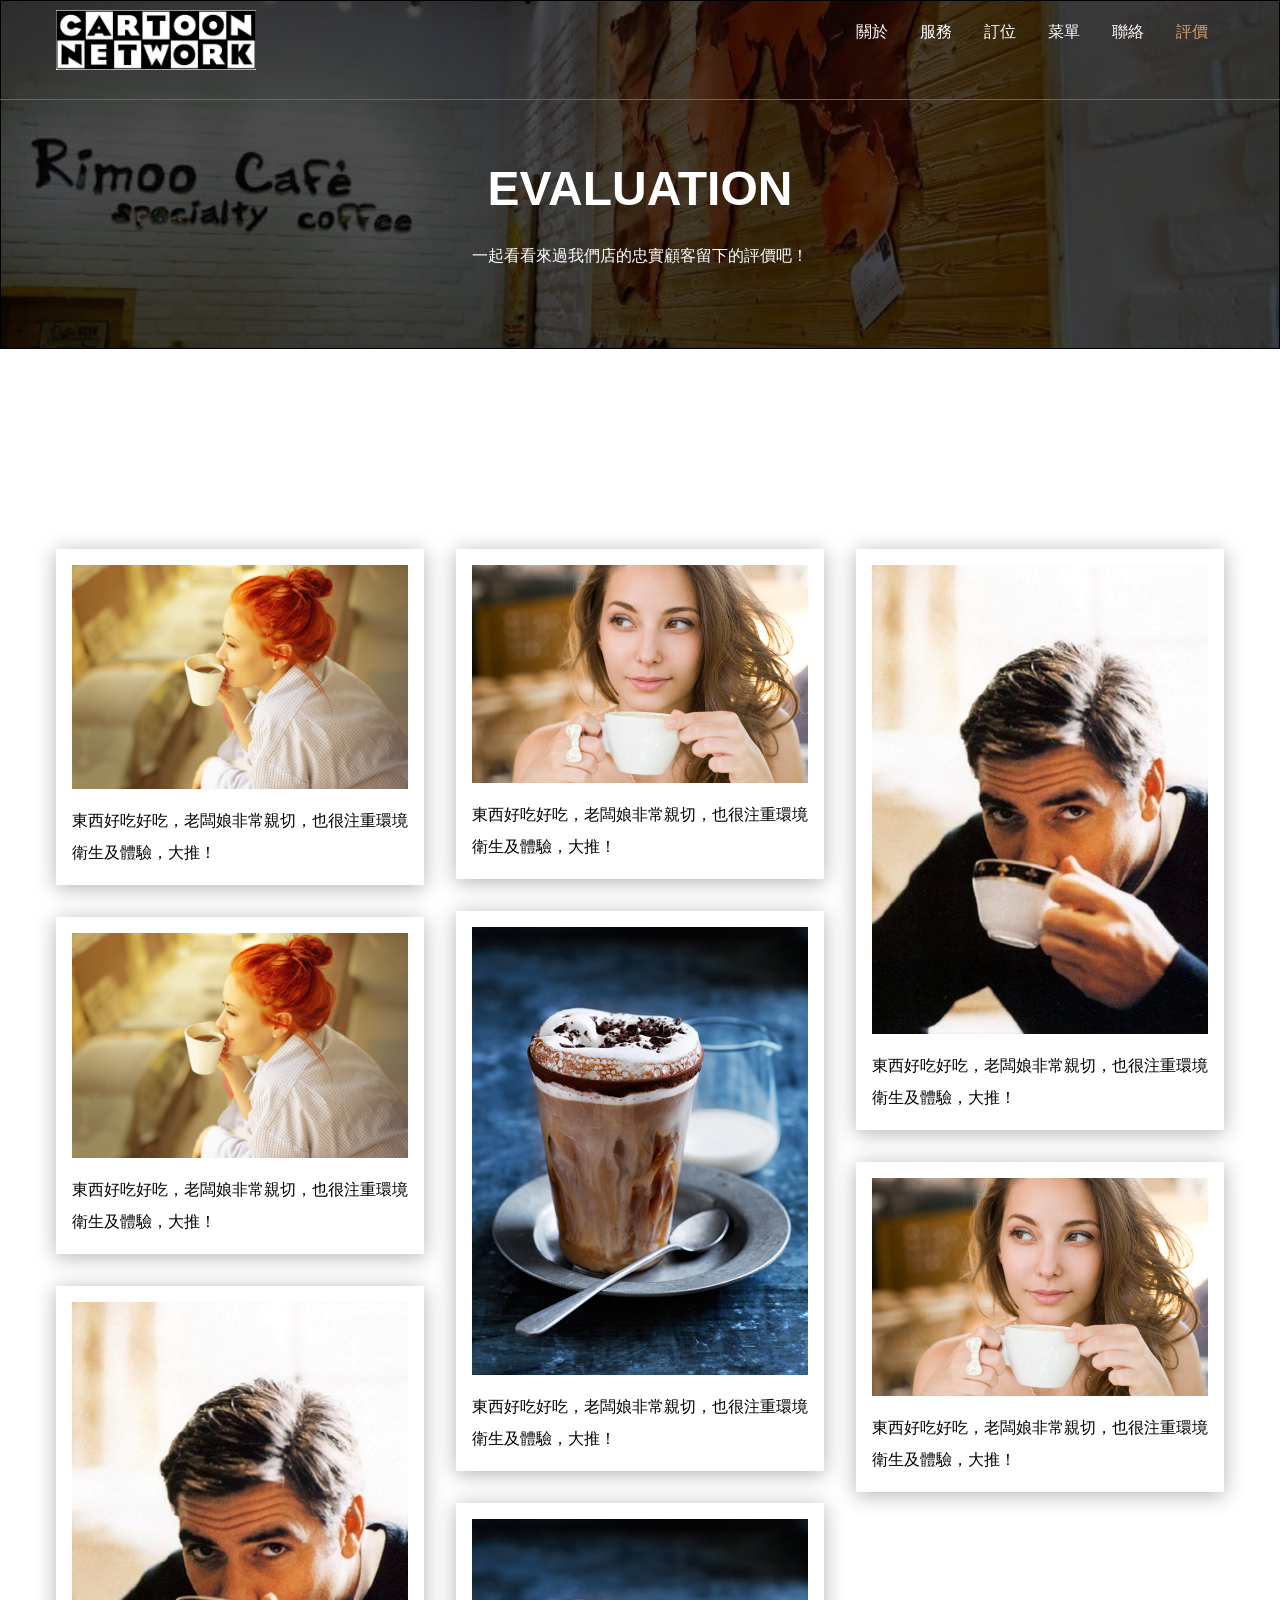
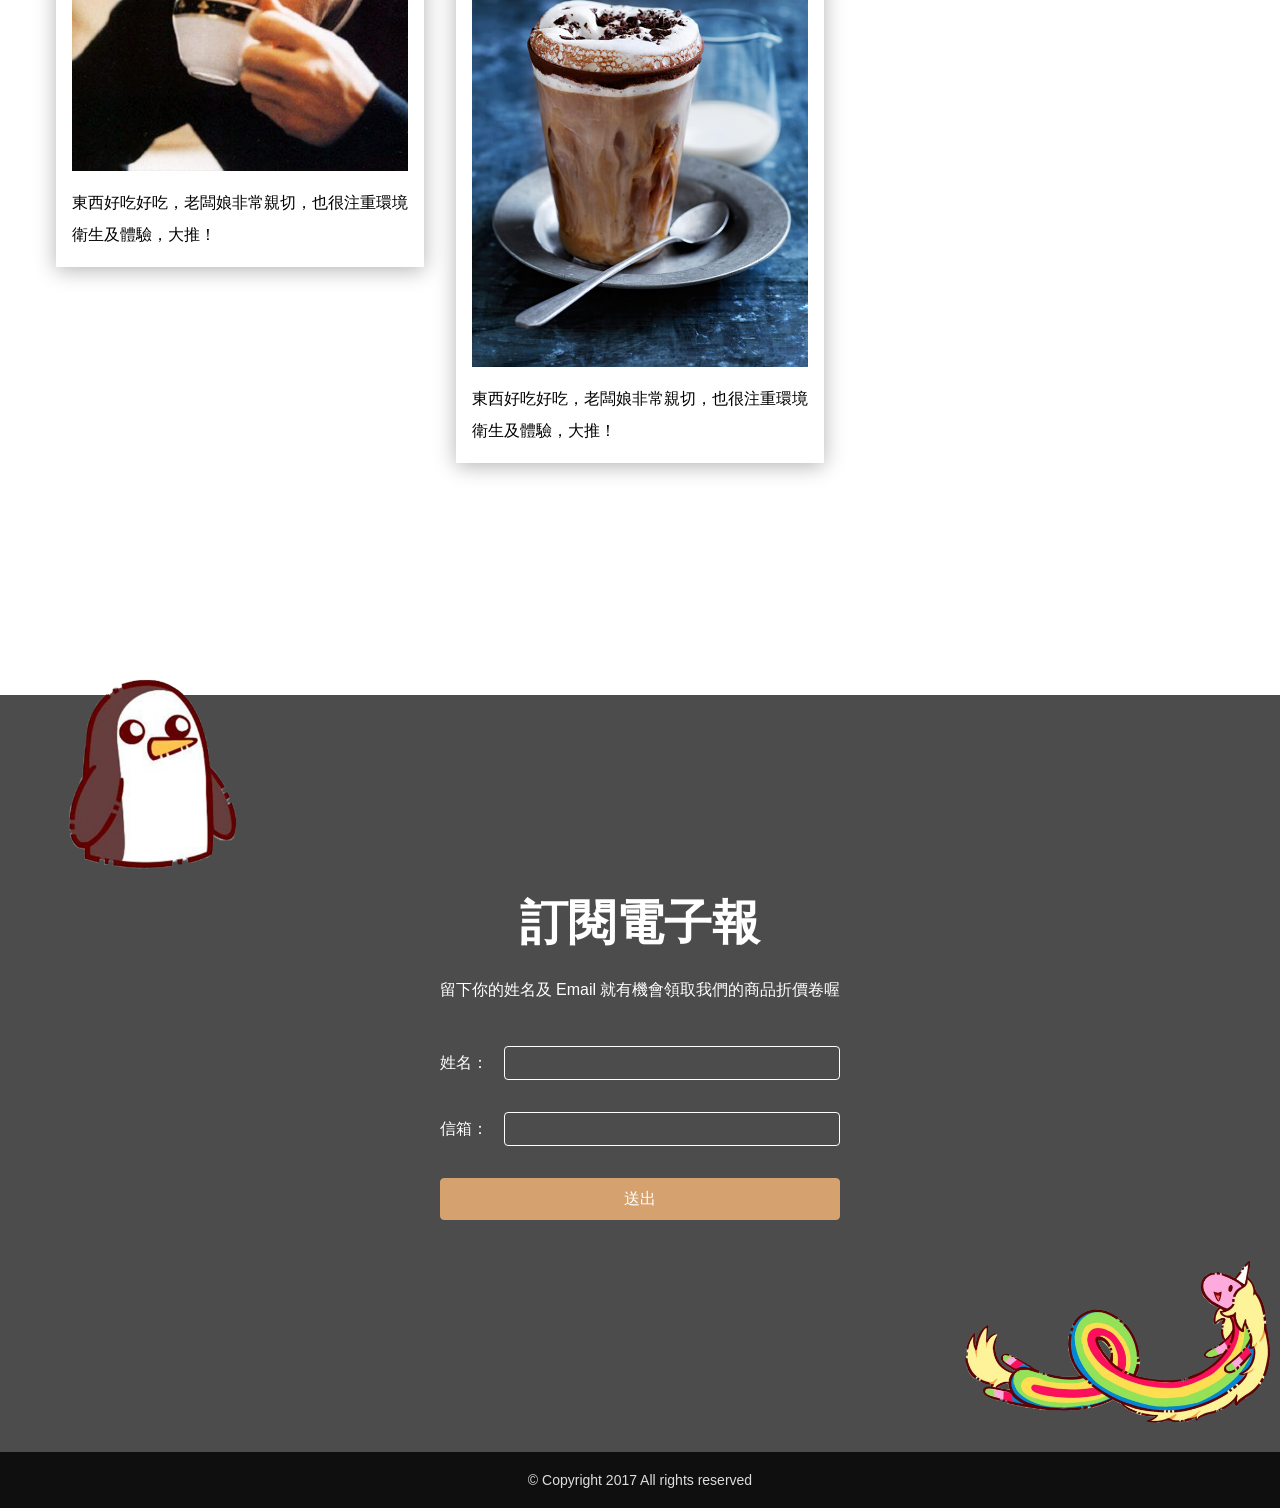
<file: evaluation.html>
<!DOCTYPE html>
<html lang="zh-Hent-TW">
<head>
	<meta charset="UTF-8">
	<meta name="viewport" content="width=device-width, initial-scale=1.0">
	<title>日沐咖啡</title>
	<!-- Normalize -->
	<link rel="stylesheet" href="assets/css/normalize.css">
	<!-- Vendor -->
	<link rel="stylesheet" href="assets/vendor/owlcarousel2/assets/owl.carousel.min.css">
	<link rel="stylesheet" href="assets/vendor/fancybox3/jquery.fancybox.css">
	<!-- <link rel="stylesheet" href="assets/vendor/owlcarousel2/assets/owl.theme.default.min.css"> -->
	<!-- Custom -->
	<link rel="stylesheet" href="assets/css/style.css">
</head>
<body>
	<div class="wrapper">

		<!-- Start header -->
		<header class="header">
			<div class="navbar">
				<div class="container">
					<a href="#!" class="brand">
						<h1>rimoo café</h1>
					</a>
					<ul class="nav js-onePageNav">
						<li class="nav-item">
							<a href="index.html#about" class="nav-link">關於</a>
						</li>
						<li class="nav-item">
							<a href="index.html#service" class="nav-link">服務</a>
						</li>
						<li class="nav-item">
							<a href="index.html#reservation" class="nav-link">訂位</a>
						</li>
						<li class="nav-item">
							<a href="index.html#menu" class="nav-link">菜單</a>
						</li>
						<li class="nav-item">
							<a href="index.html#contact" class="nav-link">聯絡</a>
						</li>
						<li class="nav-item active">
							<a href="evaluation.html" class="nav-link">評價</a>
						</li>
						<!-- <a href="#!" class="close-btn">
							<span></span>
							<span></span>
						</a> -->
					</ul>
					<a href="#!" class="menu-toggle">
						<span></span>
						<span></span>
						<span></span>
					</a>
				</div>
			</div>
		</header>
		<!-- End header -->

		<!-- Start main -->
		<section class="main">
			
			<!-- Start page title -->
			<div class="page-title">
				<div class="mask-dark"></div>
				<div class="section-intro js-fadeInUp">
					<h2 class="title">EVALUATION</h2>
					<p class="para">一起看看來過我們店的忠實顧客留下的評價吧！</p>
				</div>
			</div>
			<!-- End page title -->

			<!-- Start evaluation -->
			<div class="hero">
				<div class="container">
					<div class="masonry-row">
						<div class="masonry-col">
							<div class="eval-card">
								<img class="image" src="assets/images/evaluation/002.jpg" alt="">
								<p class="para">東西好吃好吃，老闆娘非常親切，也很注重環境衛生及體驗，大推！</p>
							</div>
						</div>
						<div class="masonry-col">
							<div class="eval-card">
								<img class="image" src="assets/images/evaluation/001.jpg" alt="">
								<p class="para">東西好吃好吃，老闆娘非常親切，也很注重環境衛生及體驗，大推！</p>
							</div>
						</div>
						<div class="masonry-col">
							<div class="eval-card">
								<img class="image" src="assets/images/evaluation/003.jpg" alt="">
								<p class="para">東西好吃好吃，老闆娘非常親切，也很注重環境衛生及體驗，大推！</p>
							</div>
						</div>
						<div class="masonry-col">
							<div class="eval-card">
								<img class="image" src="assets/images/evaluation/004.jpg" alt="">
								<p class="para">東西好吃好吃，老闆娘非常親切，也很注重環境衛生及體驗，大推！</p>
							</div>
						</div>
						<div class="masonry-col">
							<div class="eval-card">
								<img class="image" src="assets/images/evaluation/002.jpg" alt="">
								<p class="para">東西好吃好吃，老闆娘非常親切，也很注重環境衛生及體驗，大推！</p>
							</div>
						</div>
						<div class="masonry-col">
							<div class="eval-card">
								<img class="image" src="assets/images/evaluation/001.jpg" alt="">
								<p class="para">東西好吃好吃，老闆娘非常親切，也很注重環境衛生及體驗，大推！</p>
							</div>
						</div>
						<div class="masonry-col">
							<div class="eval-card">
								<img class="image" src="assets/images/evaluation/003.jpg" alt="">
								<p class="para">東西好吃好吃，老闆娘非常親切，也很注重環境衛生及體驗，大推！</p>
							</div>
						</div>
						<div class="masonry-col">
							<div class="eval-card">
								<img class="image" src="assets/images/evaluation/004.jpg" alt="">
								<p class="para">東西好吃好吃，老闆娘非常親切，也很注重環境衛生及體驗，大推！</p>
							</div>
						</div>
					</div>
				</div>
			</div>
			<!-- End evaluation -->
			
		</section>
		<!-- End main -->

		<!-- Start footer -->
		<footer class="footer">
			<div class="mask-dark"></div>
			<div class="hero">
				<img src="assets/images/parallax/006.png" alt="" class="rellax parallax-6" data-rellax-speed="-2">
				<img src="assets/images/parallax/007.png" alt="" class="rellax parallax-7" data-rellax-speed="-2">
				<div class="container">
					<!-- <a href="#!" class="brand"></a>
					<ul class="nav">
						<li class="nav-item">
							<a href="" class="nav-link">關於</a>
						</li>
						<li class="nav-item">
							<a href="" class="nav-link">服務</a>
						</li>
						<li class="nav-item">
							<a href="" class="nav-link">訂位</a>
						</li>
						<li class="nav-item">
							<a href="" class="nav-link">菜單</a>
						</li>
						<li class="nav-item">
							<a href="" class="nav-link">聯絡</a>
						</li>
					</ul> -->
					<div class="section-intro js-fadeInUp">
						<h2 class="title">訂閱電子報</h2>
						<p class="para">留下你的姓名及 Email 就有機會領取我們的商品折價卷喔</p>
					</div>

					<form class="form js-fadeInUp" action="http://www.newsleopard.com/mailverify.htm?x=0000000065862abb01658ae5d37d35b1" target="popupwindow" method="post" onsubmit="window.open('', 'popupwindow', 'yesscrollbars=,width=350,height=115');return true">
						<div class="form__item">
							<label class="form__label" for="name">姓名：</label>
							<input id="name" class="form__input" type="text" name="name">
						</div>
						<div class="form__item">
							<label class="form__label" for="mail">信箱：</label>
							<input id="mail" class="form__input" type="email" name="email">
						</div>
						<div class="form__item">
							<input class="form__submit btn btn-primary btn-lg" type="submit" value="送出">
						</div>
					</form>

				</div>
			</div>
			<div class="copyright">
				<p>© Copyright 2017 All rights reserved</p>
			</div>
		</footer>
		<!-- End footer -->

	</div>
</body>
<!-- JS -->
<!-- lib -->
<script src="assets/vendor/jquery/jquery-3.3.1.min.js"></script>
<!-- vendor -->
<script src="assets/vendor/masonry/masonry.pkgd.min.js"></script>
<!-- custom -->
<script>
	// 導覽列的變化
	// x = $('.navbar').height();
	// console.log(x);
	// 抓取視窗偵測滾動事件
	$(window).scroll(function(){
		scrolledPx = $(this).scrollTop(); //抓取滾動距離
		if(scrolledPx >= 80){ //條件判斷 "如果滾動距離大於200px"
			$('.navbar').addClass('active'); //加上 active class
		}else{
			$('.navbar').removeClass('active'); //移除 active class
		}
	})

	// 彈跳選單 or 下拉選單
	$('.menu-toggle').on('click', function(){
		$(this).toggleClass('active');
		$('.navbar .nav').toggleClass('active');
	})
	$('.nav-link').on('click', function(){
		$('.menu-toggle').removeClass('active');
		$('.navbar .nav').removeClass('active');
	})

	// Masonry
	$('.masonry-row').masonry({
		itemSelector: '.masonry-col'
	});

</script>

</html>
</file>
<file: assets/css/style.css>
/**
 * Page name
 * Copyright 2017
 * Author
 * Licensed 
 */
/*------------------------------------*\
    Content
\*------------------------------------*/
/**
 * Content............You're reading it!
 * Globel...............Set common style
 * Layout...........Set grid
 * Components...........Set components styles
 */
 
 
/*------------------------------------*\
    Globel
\*------------------------------------*/
*{
	-webkit-box-sizing: border-box; /* 針對舊版 Chrome/Safari */
    -moz-box-sizing: border-box;    /* 針對舊版 Firefox */
	
	box-sizing: border-box;
	position: relative;
}
html,body{
	font-family: '微軟正黑體', arial;
}
h1,h2,h3,h4,h5,h6,p{
	padding: 0;
	margin: 0;
}
ul{
	list-style: none;
	margin: 0;
	padding: 0;
}
a{
	text-decoration: none;
	color: #333;
	outline: none;
}

/*------------------------------------*\
    Layout
\*------------------------------------*/
.container{
	max-width: 1200px;
	margin: 0 auto;
	/*border: 1px solid #ccc;*/
	height: 100%;
	padding-right: 16px;
	padding-left: 16px;
}
.row{
	margin-left: -16px;
	margin-right: -16px;
}
.row:after{
	content: '';
	display: block;
	clear: both;
}
.col-lg-6,.col-lg-4,.col-lg-3,
.col-md-6,.col-md-12,
.col-sm-12{
	float: left;
	/*border: 1px solid red;*/
	padding-left: 16px;
	padding-right: 16px;
}
.col-lg-6{
	width: 50%;
}
.col-lg-4{
	width: 33.3333333%;
}
.col-lg-3{
	width: 25%;
}
@media (max-width: 768px){
	.col-md-6{
		width: 50%;
	}
	.col-md-12{
		width: 100%;
	}
}
@media (max-width: 576px){
	.col-sm-12{
		width: 100%;
	}
}
/*------------------------------------*\
    Components
\*------------------------------------*/

/* btn */
.btn{
	display: inline-block;
	font-size: 16px;
	line-height: 24px;
	padding: 4px 16px;
	border: 1px solid #fff;
	color: #fff;
	border-radius: 4px;
	transition: all 0.3s;
	cursor: pointer;
	outline: none;
}
/* 大小設定 */
.btn.btn-lg{
	padding: 8px 32px;
}
/* 主要按鈕 */
.btn.btn-primary{
	background-color: #d5a26f;
	border: 1px solid #d5a26f;
	color: #fefefe;
}
.btn.btn-primary:hover{
	background-color: #b2875c;
	border: 1px solid #b2875c;
}
/* 次要按鈕 */
.btn.btn-secondary{
	border: 1px solid #d5a26f;
	color: #d5a26f;
}
.btn.btn-secondary:hover{
	background-color: #d5a26f;
	color: #fefefe;
}
.btn-group-center{
	text-align: center;
}
.btn-group-center .btn{
	margin-left: 12px;
	margin-right: 12px;
}
.btn-group-right{
	text-align: right;
}
.btn-group-right .btn{
	margin-left: 24px;
}
@media (max-width: 576px){
	.btn-group-center{
		display: flex;
		flex-direction: column;
		width: 240px;
		margin: 0 auto;
	}
	.btn-group-center .btn{
		margin-bottom: 24px;
	}
	.btn-group-center .btn:last-child{
		margin-bottom: 0;
	}
}

/* image-container */
.image-container{
	width: 100%;
}
.image-container:before{
	content: '';
	display: block;
	width: 100%;
	padding-top: 75%;
}
.image-container .image{
	position: absolute;
	top: 0;
	left: 0;
	width: 100%;
	height: 100%;
	background-position: center;
	background-size: cover;
	background-repeat: no-repeat;
}

/* navbar */
.navbar{
	height: 100px;
	/*background-color: rgba(0,0,0,0.8);*/
	border-bottom: 1px solid #666;
	position: fixed;
	top: 0;
	left: 0;
	z-index: 500;
	width: 100%;
	transition: all 0.3s;
}
.navbar.active{
	height: 64px;
	border-bottom: 0px;
	background-color: rgba(0,0,0,0.8);
}
.navbar .brand{
	display: inline-block;
	width: 200px;
	height: 80px;
	background-image: url('../images/common/logo.jpg');
	background-size: contain;
	background-position: center;
	background-repeat: no-repeat;

	text-indent: 100%;
	white-space: nowrap;
	overflow: hidden;
	transition: all 0.3s;
}
.navbar.active .brand{
	width: 160px;
	height: 64px;
}
.navbar .nav{
	float: right;
}
.navbar .nav .nav-item{
	float: left;
}
.navbar .nav .nav-link{
	color: #fefefe;
	display: block;
	line-height: 24px;
	padding: 20px 16px;
	transition: all 0.3s;
}
.navbar .nav .nav-link:hover,
.navbar .nav .nav-item.active .nav-link{
	color: #d5a26f;
}
@media (max-width: 768px){
	.navbar .nav{
		position: fixed;
		top: 0;
		left: 0;
		width: 100%;
		height: 100%;
		background-color: #000;
		z-index: 500;

		display: flex;
		justify-content: center;
		flex-direction: column;
		
		opacity: 0;
		visibility: hidden;
		transition: all 0.3s;
	}
	.navbar .nav.active{
		opacity: 1;
		visibility: visible;
	}
	.navbar .nav .nav-item{
		float: none;
	}
	.navbar .nav .nav-item .nav-link{
		width: 100%;
		padding: 12px 16px;
		text-align: center;
	}
}

/* menu-toggle */
.menu-toggle{
	width: 48px;
	height: 48px;
	float: right;
	margin-top: 8px;
	padding: 12px 8px;
	display: none;
	z-index: 600;
}
@media (max-width: 768px){
	.menu-toggle{
		display: block;
	}
}
.menu-toggle span{
	width: 32px;
	height: 2px;
	display: block;
	background-color: #d5a26f;
	/*margin-bottom: 8px;*/
	position: absolute;
	left: 50%;
	transform: translate(-50%,0);
	transition: all 0.3s;
}
.menu-toggle span:nth-child(1){
	top: 12px;
}
.menu-toggle.active span:nth-child(1){
	top: 50%;
	transform: translate(-50%,-50%) rotate(45deg);
}
.menu-toggle span:nth-child(2){
	top: 22px;
}
.menu-toggle.active span:nth-child(2){
	opacity: 0;
}
.menu-toggle span:nth-child(3){
	top: 32px;
}
.menu-toggle.active span:nth-child(3){
	top: 50%;
	transform: translate(-50%,-50%) rotate(-45deg);
}


/* close-btn */
.close-btn{
	width: 48px;
	height: 48px;
	position: absolute;
	right: 16px;
	top: 8px;
	display: none;
}
@media (max-width: 768px){
	.close-btn{
		display: block;
	}
}
.close-btn span{
	width: 40px;
	height: 2px;
	background-color: #d5a26f;
	display: block;
	position: absolute;
	top: 50%;
	left: 50%;
	transform: translate(-50%,-50%);
}
.close-btn span:nth-child(1){
	transform: translate(-50%,-50%) rotate(45deg);
}
.close-btn span:nth-child(2){
	transform: translate(-50%,-50%) rotate(-45deg);
}

/* hero */
.hero{
	padding-top: 200px;
	padding-bottom: 200px;
}
@media (max-width: 768px){
	.hero{
		padding-top: 80px;
		padding-bottom: 80px;
	}
}
.hero.hero-bg-white{
	background-color: #fefefe;
}
.hero.hero-bg-grey{
	background-color: #efefef;
}

/* jumbotron */
.jumbotron{
	border: 1px solid #000;
	padding-top: 184px;
	padding-bottom: 120px;
	/*background-image: url('../images/bg/bg001.jpg');*/
	background-position: center;
	background-size: cover;
	background-attachment: fixed;
}
.jumbotron .mask-dark{
	background-color: rgba(0,0,0,0.2);
}
.jumbotron .logo-image{
	width: 320px;
	height: 320px;
	background-image: url('../images/common/logo-w.png');
	background-position: center;
	background-size: contain;
	background-repeat: no-repeat;
	margin: 0 auto;
}
@media (max-width: 768px){
	.jumbotron{
		padding-top: 144px;
		padding-bottom: 80px;
	}
	.jumbotron .logo-image{
		width: 200px;
		height: 200px;
	}
}

/* mask */
.mask-dark{
	position: absolute;
	width: 100%;
	height: 100%;
	left: 0;
	top: 0;
	background-color: rgba(0,0,0,0.7);
}

/* about-preview */
@media (max-width: 768px){
	.about-preview{
		margin-bottom: 48px;
	}
}
.about-preview .title{
	font-size: 32px;
	color: #333;
	margin-bottom: 24px;
	margin-top: 80px;
}
@media (max-width: 992px){
	.about-preview .title{
		margin-top: 0;
	}
}
.about-preview .para{
	font-size: 16px;
	line-height: 32px;
	color: #333;
	margin-bottom: 24px;
}

/* section-intro */
.section-intro{
	text-align: center;
	margin-bottom: 40px;
}
.section-intro .title{
	font-size: 48px;
	color: #333;
	margin-bottom: 24px;
}
.section-intro .para{
	font-size: 16px;
	line-height: 32px;
	color: #333;
}
@media (max-width: 768px){
	.section-intro .title{
		font-size: 32px;
	}
}

/* service-item */
@media (max-width: 768px){
	.service-item{
		margin-bottom: 48px;
	}
	.service-group [class^="col-"]:last-child .service-item{
		margin-bottom: 0;
	}
}
.service-item .preview{
	padding-top: 16px;
}
.service-item .title{
	font-size: 24px;
	color: #333;
	margin-bottom: 8px;

	white-space: nowrap;
	overflow: hidden;
	text-overflow: ellipsis;
}
.service-item .subtitle{
	font-size: 14px;
	color: #d5a26f;
	margin-bottom: 16px;
}
.service-item .para{
	color: #333;
	font-size: 16px;
	line-height: 24px;
	margin-bottom: 24px;

	/*border: 1px solid #000;*/
	height: 72px;
	overflow: hidden;
}

/* reservation */
.reservation{
	background-image: url('../images/bg/bg002.jpg');
	background-position: center;
	background-size: cover;
	background-attachment: fixed;
}
.reservation .section-intro .title,
.reservation .section-intro .para{
	color: #fefefe;
}

/* menu-list */
.menu-list{
	margin-bottom: 64px;
}
.menu-list:last-child{
	margin-bottom: 0;
}
.menu-list .title-bar{
	/*border: 1px solid #000;*/
	margin-bottom: 24px;
}
.menu-list .title-bar:after{
	content: '';
	display: block;
	clear: both;
}
.menu-list .title-bar .title{
	font-size: 24px;
	line-height: 40px;
	color: #d5a26f;
	float: left;
	padding-left: 16px;
}
.menu-list .title-bar .title:before{
	content: '';
	display: inline-block;
	width: 4px;
	height: 24px;
	background-color: #d5a26f;
	
	position: absolute;
	left: 0;
	top: 50%;
	transform: translate(0,-50%);
}
.menu-list .title-bar .btn{
	padding-top: 8px;
	padding-bottom: 8px;
	float: right;
}
.menu-list .list-item .image-container{
	margin-bottom: 16px;
}
.menu-list .list-item .image-container:before{
	padding-top: 100%;
}
.menu-list .list-item .title{
	font-size: 18px;
	color: #333;
	line-height: 24px;
	margin-bottom: 8px;
}
.menu-list .list-item .subtitle{
	font-size: 14px;
	color: #d5a26f;
}
@media (max-width: 768px){
	.menu-list .list-item{
		/*margin-bottom: 48px;*/
	}
}

/* owl-carousel */
.owl-theme .owl-dots{
	display: flex;
	justify-content: center;
	margin-top: 24px;
}
@media (max-width: 768px){
	.owl-theme .owl-dots{
		margin-bottom: 24px;
	}
}
.owl-theme button.owl-dot{
	display: inline-block;
	vertical-align: top;
	width: 15px;
	height: 15px;
	border-radius: 50%;
	background-color: #ccc;
	outline: none;
	margin: 0 4px;
}
.owl-theme button.owl-dot.active{
	background-color: #d5a26f;
}
.owl-theme .owl-nav{
	position: absolute;
	top: calc((100% - 106px) / 2);
	width: 100%;
}
.owl-theme .owl-nav button.owl-prev,
.owl-theme .owl-nav button.owl-next{
	width: 40px;
	height: 40px;
	border-radius: 50%;
	background-color: #d5a26f;
	outline: none;
	color: #fff;
	box-shadow: 0 3px 5px rgba(0,0,0,0.5);
	position: absolute;
	transform: translate(0,-50%);
	top: 0;
	opacity: 0.5;
	transition: all 0.3s;
}
.owl-theme:hover .owl-nav button.owl-prev,
.owl-theme:hover .owl-nav button.owl-next{
	opacity: 1;
}
@media (max-width: 768px){
	.owl-theme .owl-nav button.owl-prev,
	.owl-theme .owl-nav button.owl-next{
		opacity: 1;
	}
}
.owl-theme .owl-nav button.owl-prev{
	left: -16px;
}
.owl-theme .owl-nav button.owl-next{
	right: -16px;
}



/* contact */
.contact-info{
	padding-top: 40px;
}
.contact-info .info-item{
	margin-bottom: 24px;
}
.contact-info .info-item .title{
	color: #d5a26f;
	margin-bottom: 16px;
}
.contact-info .info-item .title span{
	display: inline-block;
	border-bottom: 2px solid #d5a26f;
	line-height: 36px;
}
.contact-info .info-item .info{
	line-height: 32px;
}
.map-container{
	width: 100%;
	padding-top: 75%;
}
.map-container iframe{
	position: absolute;
	top: 0;
	left: 0;
}

/* footer */
.footer{
	background-image: url('../images/bg/bg003.jpg');
	background-position: center;
	background-size: cover;
	background-attachment: fixed;
}
.footer .brand{
	width: 240px;
	height: 240px;
	display: block;
	margin: 0 auto;
	background-image: url('../images/common/logo-w.png');
	background-position: center;
	background-size: contain;
}
@media (max-width: 768px){
	.footer .brand{
		width: 200px;
		height: 200px;
	}
}
.footer .nav{
	display: flex;
	justify-content: center;
}
.footer .nav .nav-link{
	display: block;
	color: #fefefe;
	padding: 24px;
	line-height: 24px;
	transition: all 0.3s;
}
@media (max-width: 768px){
	.footer .nav .nav-link{
		padding: 24px 8px;
	}
}
.footer .nav .nav-link:hover{
	color: #d5a26f;
}
.footer .copyright{
	background-color: rgba(0,0,0,0.8);
	color: #ddd;
	text-align: center;
	line-height: 24px;
	padding: 16px 0;
	font-size: 14px;
}
.footer .section-intro .title,
.footer .section-intro .para{
	color: #fff;
}

/* form */
.form{
	max-width: 400px;
	margin: 0 auto;
}
.form__item{
	display: flex;
	margin-bottom: 32px;
	align-items: center;
}
.form__label{
	color: #fff;
	margin-right: 16px;
}
.form__input{
	display: inline-block;
	flex: 1;
	border: 1px solid #fff;
	line-height: 32px;
	background-color: transparent;
	color: #fff;
	border-radius: 4px;
	padding: 0 8px;
	outline: none;
}
.form__input:focus{
	border: 1px solid #d5a26f;
}
.form__submit{
	flex: 1;
}

/* hidden */
.desktop-hidden{
	display: none;
}
@media (max-width: 768px){
	.desktop-hidden{
		display: block;
	}
	.mobile-hidden{
		display: none;
	}
}

/* parallax */
.rellax{
	position: absolute;
}
@media (max-width: 1024px){
	.rellax{
		display: none;
	}
}
.parallax-1{
	width: 30%;
	right: 0;
	top: -20%;
}
.parallax-2{
	width: 20%;
	left: 0;
	top: -20%;
}
.parallax-3{
	width: 25%;
	right: 0;
	top: -25%;
}
.parallax-4{
	width: 30%;
	left: 0;
	top: 0%;
}
.parallax-5{
	width: 22%;
	right: 0;
	top: -15%;
}
.parallax-6{
	width: 30%;
	left: -10%;
	top: -15%;
}
.parallax-7{
	width: 25%;
	right: 0%;
	bottom: 0%;
}

/* evaluation page */

/* page title */
.page-title{
	padding-top: 160px;
	padding-bottom: 76px;
	border: 1px solid #000;
	background-image: url('../images/bg/bg001.jpg');
	background-size: cover;
	background-position: center;
	background-repeat: no-repeat;
}
.page-title .section-intro{
	margin-bottom: 0;
}
.page-title .section-intro .title,
.page-title .section-intro .para{
	color: #fff;
}

/* eval card */
.eval-card{
	padding: 16px;
	box-shadow: 0 3px 20px rgba(0,0,0,0.3);
	margin-bottom: 32px;
}
.eval-card .image{
	display: block;
	width: 100%;
	margin-bottom: 16px;
}
.eval-card .para{
	line-height: 32px;
	font-size: 16px;
}

.masonry-row{
	margin-left: -16px;
	margin-right: -16px;
}
.masonry-col{
	padding-left: 16px;
	padding-right: 16px;
	width: 33.333333%;
}
@media (max-width: 768px){
	.masonry-col{
		width: 50%;
	}
}
@media (max-width: 576px){
	.masonry-col{
		width: 100%;
	}
}
</file>
